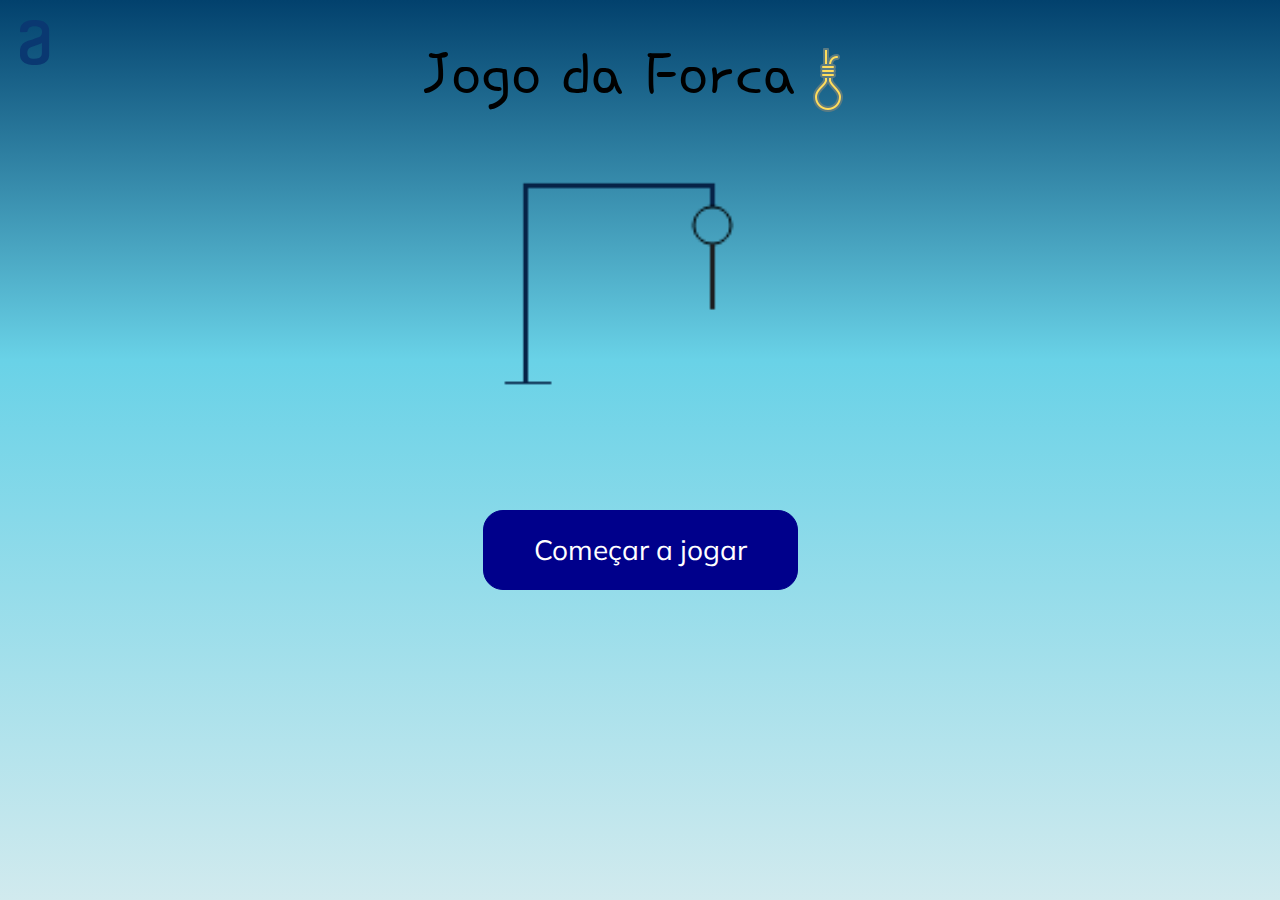
<file: index.html>
<!DOCTYPE html>
<html lang="pt-br">

<head>
  <meta charset="UTF-8">
  <meta http-equiv="X-UA-Compatible" content="IE=edge">
  <meta name="viewport" content="width=device-width, initial-scale=1.0">
  <link rel="shortcut icon" href="./assets/img/jogo-favicon.png" type="image/x-icon">
  <link rel="preconnect" href="https://fonts.googleapis.com">
  <link rel="preconnect" href="https://fonts.gstatic.com" crossorigin>
  <link href="https://fonts.googleapis.com/css2?family=Hi+Melody&family=Mulish:wght@400;700&display=swap" rel="stylesheet">
  <link rel="stylesheet" href="./assets/css/reset.css">
  <link rel="stylesheet" href="./assets/css/style.css">
  <title>Jogo da Forca</title>
</head>

<body>
  <img class="logo" src="./assets/img/logo.svg" alt="Logo da Alura">
  <header class="header-container">
    <h1 class="titulo">Jogo da Forca</h1>
    <img src="./assets/img/icons8-rope-64.png" alt="Imagem de uma corda">
  </header>
  <main class="container">
    <canvas class="forca" id="forca"></canvas>
    <div class="botoes coluna">
      <a class="botao destaque" href="./jogar/forca.html">Começar a jogar</a>
    </div>
  </main>
  <script src="./assets/js/index.js"></script>
</body>

</html>
</file>
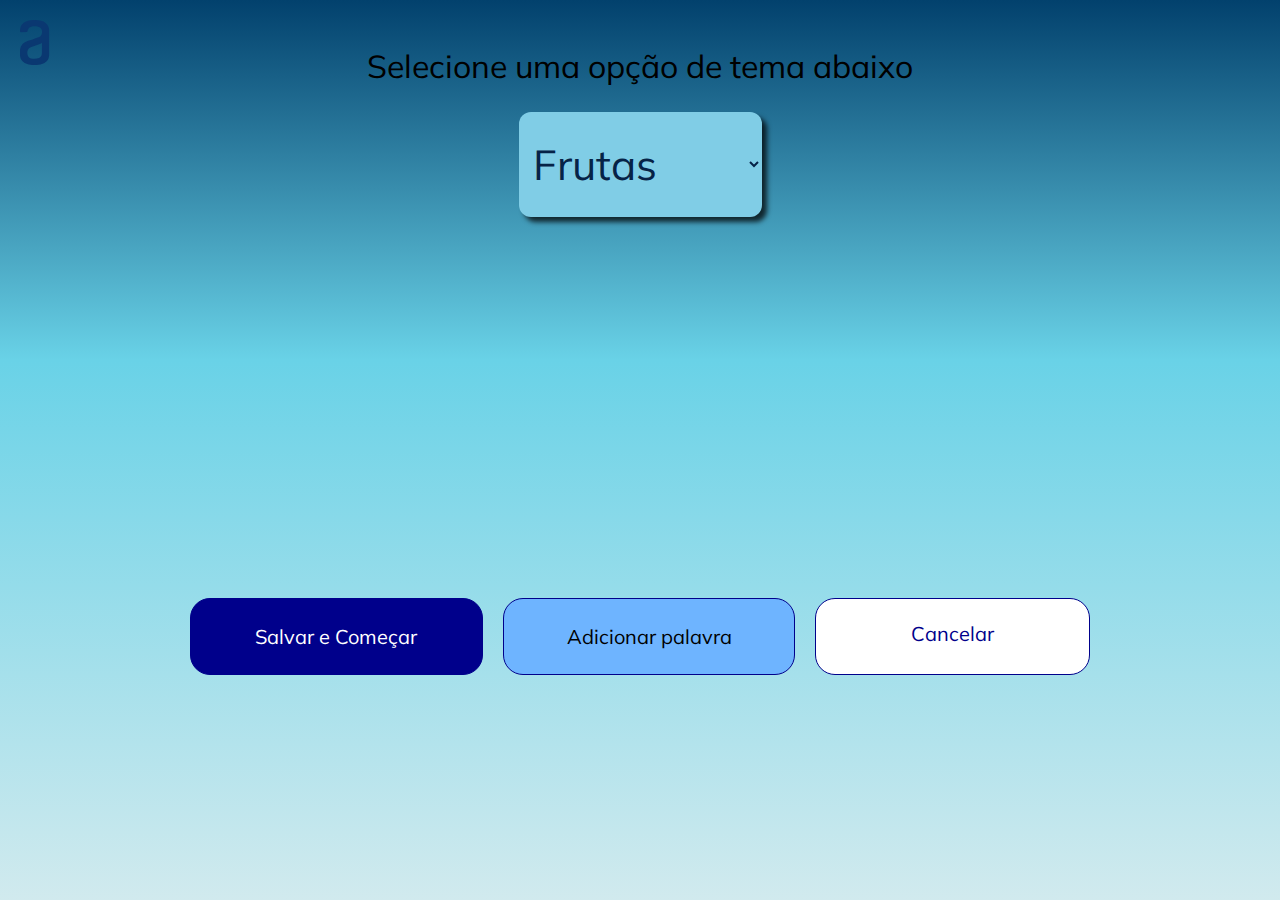
<file: jogar/forca.html>
<!DOCTYPE html>
<html lang="pt-br">

<head>
  <meta charset="UTF-8">
  <meta http-equiv="X-UA-Compatible" content="IE=edge">
  <meta name="viewport" content="width=device-width, initial-scale=1.0">
  <link rel="shortcut icon" href="../assets/img/jogo-favicon.png" type="image/x-icon">
  <link rel="preconnect" href="https://fonts.googleapis.com">
  <link rel="preconnect" href="https://fonts.gstatic.com" crossorigin>
  <link href="https://fonts.googleapis.com/css2?family=Hi+Melody&family=Mulish:wght@400;700&display=swap" rel="stylesheet">
  <link rel="stylesheet" href="../assets/css/reset.css">
  <link rel="stylesheet" href="../assets/css/style.css">
  <title>Jogo da Forca</title>
</head>

<body>
  <a href="../index.html"><img class="logo" src="../assets/img/logo.svg" alt="Logo da Alura"></a>
  <main class="container-xs">
    <h4 class="tema"></h4>
    <div class="container-items">
      <div id="container-entrada">
        <h2>Selecione uma opção de tema abaixo</h2>
        <p id="aviso"></p>
        <select id="entrada" class="entrada">
          <option value="frutas">Frutas</option>
          <option value="flores">Flores</option>
          <option value="animais">Animais</option>
          <optgroup label="Geografia">
            <option value="capitais">Capitais</option>
            <option value="paises">Países</option>
            <option id="jogador" value="jogador" disabled>Jogador</option>
          </optgroup>
        </select>
        <div class="adicionarPalavra">
          <input type="text" class="novaPalavra" placeholder="Digite uma palavra">
          <button class="addPalavra botao">Adicionar</button>
        </div>
      </div>
      <canvas id="quadro" class="quadro"></canvas>
      <div class="teclado">
        <button value="A" class="tecla">A</button>
        <button value="B" class="tecla">B</button>
        <button value="C" class="tecla">C</button>
        <button value="D" class="tecla">D</button>
        <button value="E" class="tecla">E</button>
        <button value="F" class="tecla">F</button>
        <button value="G" class="tecla">G</button>
        <button value="H" class="tecla">H</button>
        <button value="I" class="tecla">I</button>
        <button value="J" class="tecla">J</button>
        <button value="K" class="tecla">K</button>
        <button value="L" class="tecla">L</button>
        <button value="M" class="tecla">M</button>
        <button value="N" class="tecla">N</button>
        <button value="O" class="tecla">O</button>
        <button value="P" class="tecla">P</button>
        <button value="Q" class="tecla">Q</button>
        <button value="R" class="tecla">R</button>
        <button value="S" class="tecla">S</button>
        <button value="T" class="tecla">T</button>
        <button value="U" class="tecla">U</button>
        <button value="V" class="tecla">V</button>
        <button value="W" class="tecla">W</button>
        <button value="X" class="tecla">X</button>
        <button value="Y" class="tecla">Y</button>
        <button value="Z" class="tecla">Z</button>
      </div>
      <div>
        <div id="botoes" class="botoes">
          <button id="comecar" class="botao destaque add">Salvar e Começar</button>
          <button id="adicionar" class="botao  adicionar add">Adicionar palavra</button>
          <a id="fim" href="../index.html" class="botao secundario add">Cancelar</a>
        </div>
      </div>
    </div>
  </main>
  <script src="../assets/js/forca.js"></script>

</body>

</html>
</file>
<file: assets/css/style.css>
@import url(./botoes.css);
@import url(./forca.css);

* {
  box-sizing: border-box;
}

html {
  font-size: 16px;
  background: linear-gradient(180deg, #02416d 0%, #69d2e7 40%, #d1eaee 100%);
  width: 100%;
  height: 100%;
  background-size: cover;
  background-repeat: no-repeat;
  overflow: hidden;
}

.logo {
  position: absolute;
  left: 20px;
  top: 20px;
  max-width: 30px;
}

.header-container {
  display: flex;
  justify-content: center;
  align-items: center;
}

.titulo {
  font-size: 5rem;
  font-family: "Hi Melody", cursive;
  text-align: center;
  margin: 40px 0;
}

.teclado {
  display: none;
  grid-template-columns: repeat(9, 1fr);
  gap: 5px;
  margin: 15px 0;
}

.tecla {
  font-family: "Mulish", sans-serif;
  max-width: 50px;
  background-color: #48b5cb;
  border-radius: 4px;
  border: 1px solid transparent;
  box-shadow: 1.5px 1.5px 1px 0 rgb(0 0 0 / 48%);
  transition: 0.5s;
  height: 40px;
}

/* Usado pelo JS */

#aviso {
  margin: -20px auto 30px auto;
  color: #9a0000;
  width: fit-content;
}

.mostra {
  display: grid;
}

.g {
  background-color: #32a52a;
}

.r {
  background-color: #ff0000;
}

.b {
  background-color: #48b5cb;
}

/* Fim do usado pelo JS */

select,
option,
optgroup {
  background: #80cde6;
  border: none;
  margin: 0 auto;
  border-radius: 12px;
  box-shadow: 5px 5px 5px #000000bd;
}

input {
  border: 1px solid #000;
}

option,
optgroup {
  font-size: 20px;
  text-align: left;
  color: #062347;
}

select:focus,
input:focus {
  box-shadow: 0 0 0 0;
  outline: 0;
}

select:focus {
  box-shadow: 5px 5px 5px #000000bd;
}

button {
  font-size: inherit;
  font-family: inherit;
}

@media (max-width: 1050px) {
  .titulo {
    font-size: 3rem;
  }
}

@media (max-width: 900px) {
  #teclado {
    display: grid;
  }
}

@media (max-width: 500px) {
  .header-container {
    margin-top: 40px;
  }
  .teclado {
    grid-template-columns: repeat(7, 1fr);
  }
}

@media (max-width: 400px) {
  .teclado {
    margin: 0;
  }
}
</file>
